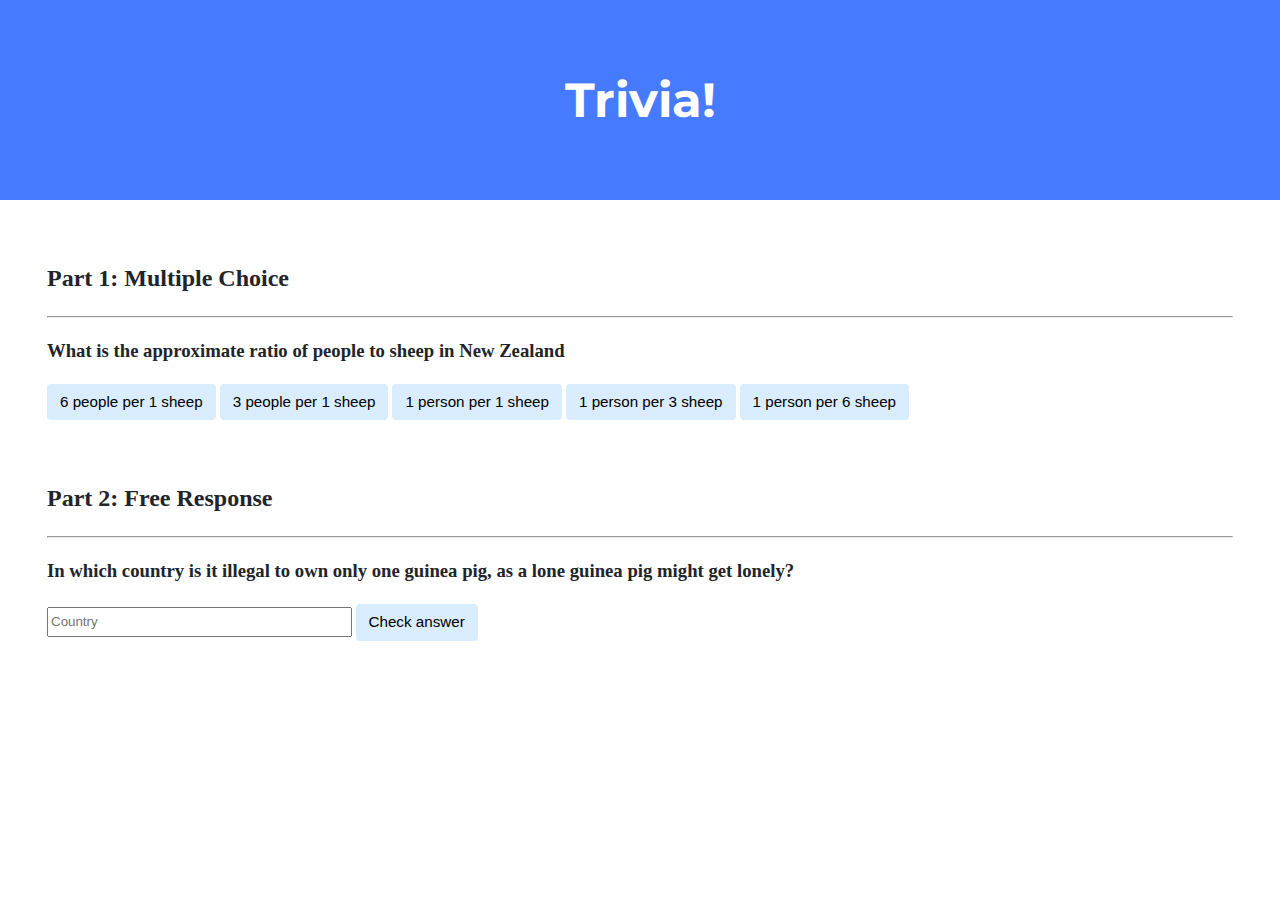
<file: Week 8 HTML, CSS, JavaScript/trivia/index.html>
<!DOCTYPE html>

<html lang="en">
    <head>
        <link href="https://fonts.googleapis.com/css2?family=Montserrat:wght@500&display=swap" rel="stylesheet">
        <link href="styles.css" rel="stylesheet">
        <title>Trivia!</title>
        <script>
            // TODO: Add code to check answers to questions
            document.addEventListener('DOMContentLoaded', function()
            {

                let correct = document.querySelector(".correct");
                correct.addEventListener('click', function() {
                    correct.style.backgroundColor = "green";
                    document.querySelector("#answer1").innerHTML = "Correct!";
                });

                let incorrect = document.querySelectorAll(".incorrect");
                for (let i = 0; i < incorrect.length; i++) {
                    incorrect[i].addEventListener("click",function() {
                        incorrect[i].style.backgroundColor = "red";
                        document.querySelector("#answer1").innerHTML="Incorrect!";
                    });
                }

                document.querySelector("#check").addEventListener("click", function(event){
                    event.preventDefault();
                    let input = document.querySelector("input");
                    if (input.value.toLowerCase() == "switzerland") {
                        input.style.backgroundColor = "green";
                        document.querySelector("#answer2").innerHTML="Correct!";
                    } else {
                        input.style.backgroundColor = "red";
                        document.querySelector("#answer2").innerHTML="Incorrect!";
                    }
            });
            });

        </script>
    </head>
    <body>
        <div class="header">
            <h1>Trivia!</h1>
        </div>

        <div class="container">
            <div class="section">
                <h2>Part 1: Multiple Choice </h2>
                <hr>
                <!-- TODO: Add multiple choice question here -->
                 <h3>What is the approximate ratio of people to sheep in New Zealand</h3>
                 <button class="incorrect" type="text">6 people per 1 sheep</button>
                 <button class="incorrect" type="text">3 people per 1 sheep</button>
                 <button class="incorrect" type="text">1 person per 1 sheep</button>
                 <button class="incorrect" type="text">1 person per 3 sheep</button>
                 <button class="correct" type="text">1 person per 6 sheep</button>

                 <p id="answer1"></p>
            </div>

            <div class="section">
                <h2>Part 2: Free Response</h2>
                <hr>
                <!-- TODO: Add free response question here -->
                 <h3>In which country is it illegal to own only one guinea pig, as a lone guinea pig might get lonely?</h3>
                 <form>
                    <input type="text" placeholder="Country">
                    <button id="check">Check answer</button>

                    <p id="answer2"></p>
                 </form>
            </div>
        </div>
    </body>
</html>
</file>
<file: Week 8 HTML, CSS, JavaScript/trivia/styles.css>
body {
    background-color: #fff;
    color: #212529;
    font-size: 1rem;
    font-weight: 400;
    line-height: 1.5;
    margin: 0;
    text-align: left;
}

.container {
    margin-left: auto;
    margin-right: auto;
    padding-left: 15px;
    padding-right: 15px;
}

.header {
    background-color: #477bff;
    color: #fff;
    margin-bottom: 2rem;
    padding: 2rem 1rem;
    text-align: center;
}

.section {
    padding: 0.5rem 2rem 1rem 2rem;
}

.section:hover {
    background-color: #f5f5f5;
    transition: color 2s ease-in-out, background-color 0.15s ease-in-out;
}

h1 {
    font-family: 'Montserrat', sans-serif;
    font-size: 48px;
}

button, input[type="submit"] {
    background-color: #d9edff;
    border: 1px solid transparent;
    border-radius: 0.25rem;
    font-size: 0.95rem;
    font-weight: 400;
    line-height: 1.5;
    padding: 0.375rem 0.75rem;
    text-align: center;
    transition: color 0.15s ease-in-out, background-color 0.15s ease-in-out, border-color 0.15s ease-in-out, box-shadow 0.15s ease-in-out;
    vertical-align: middle;
}


input[type="text"] {
    line-height: 1.8;
    width: 25%;
}

input[type="text"]:hover {
    background-color: #f5f5f5;
    transition: color 2s ease-in-out, background-color 0.15s ease-in-out;
}
</file>
